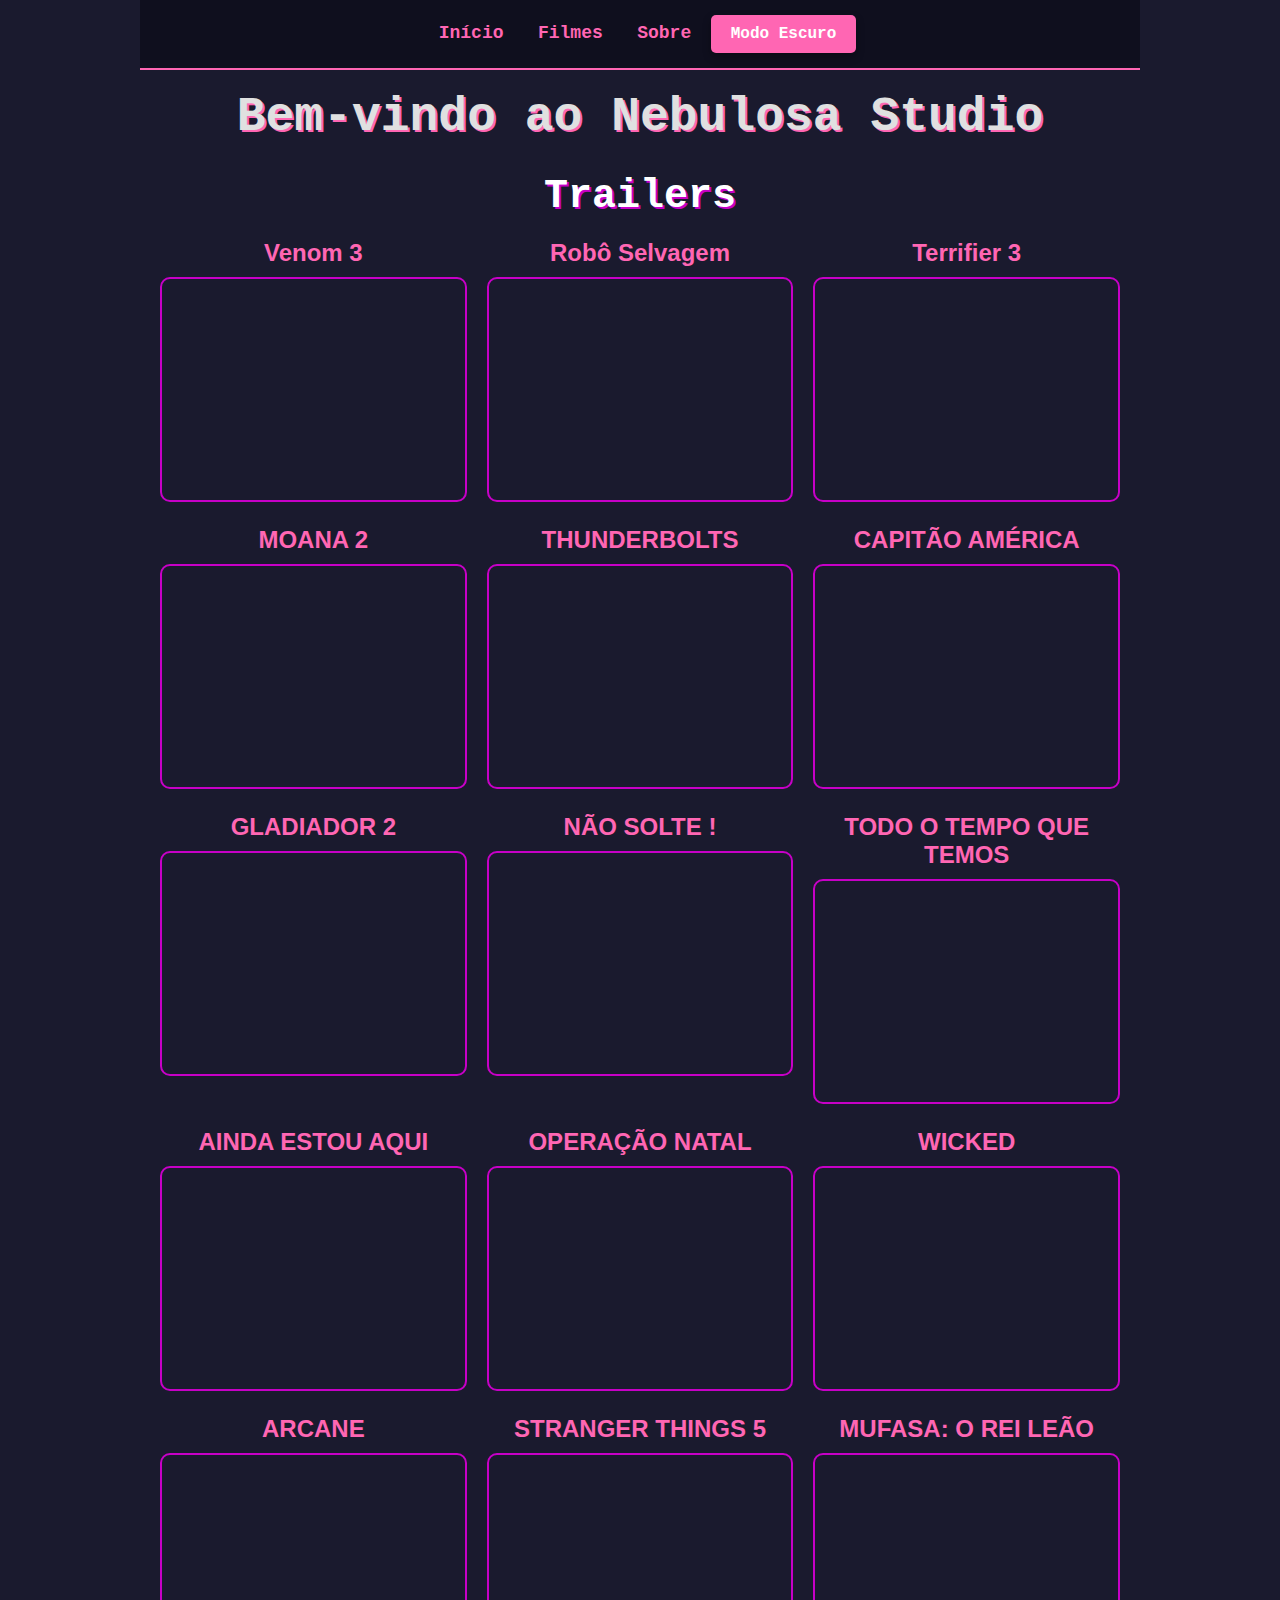
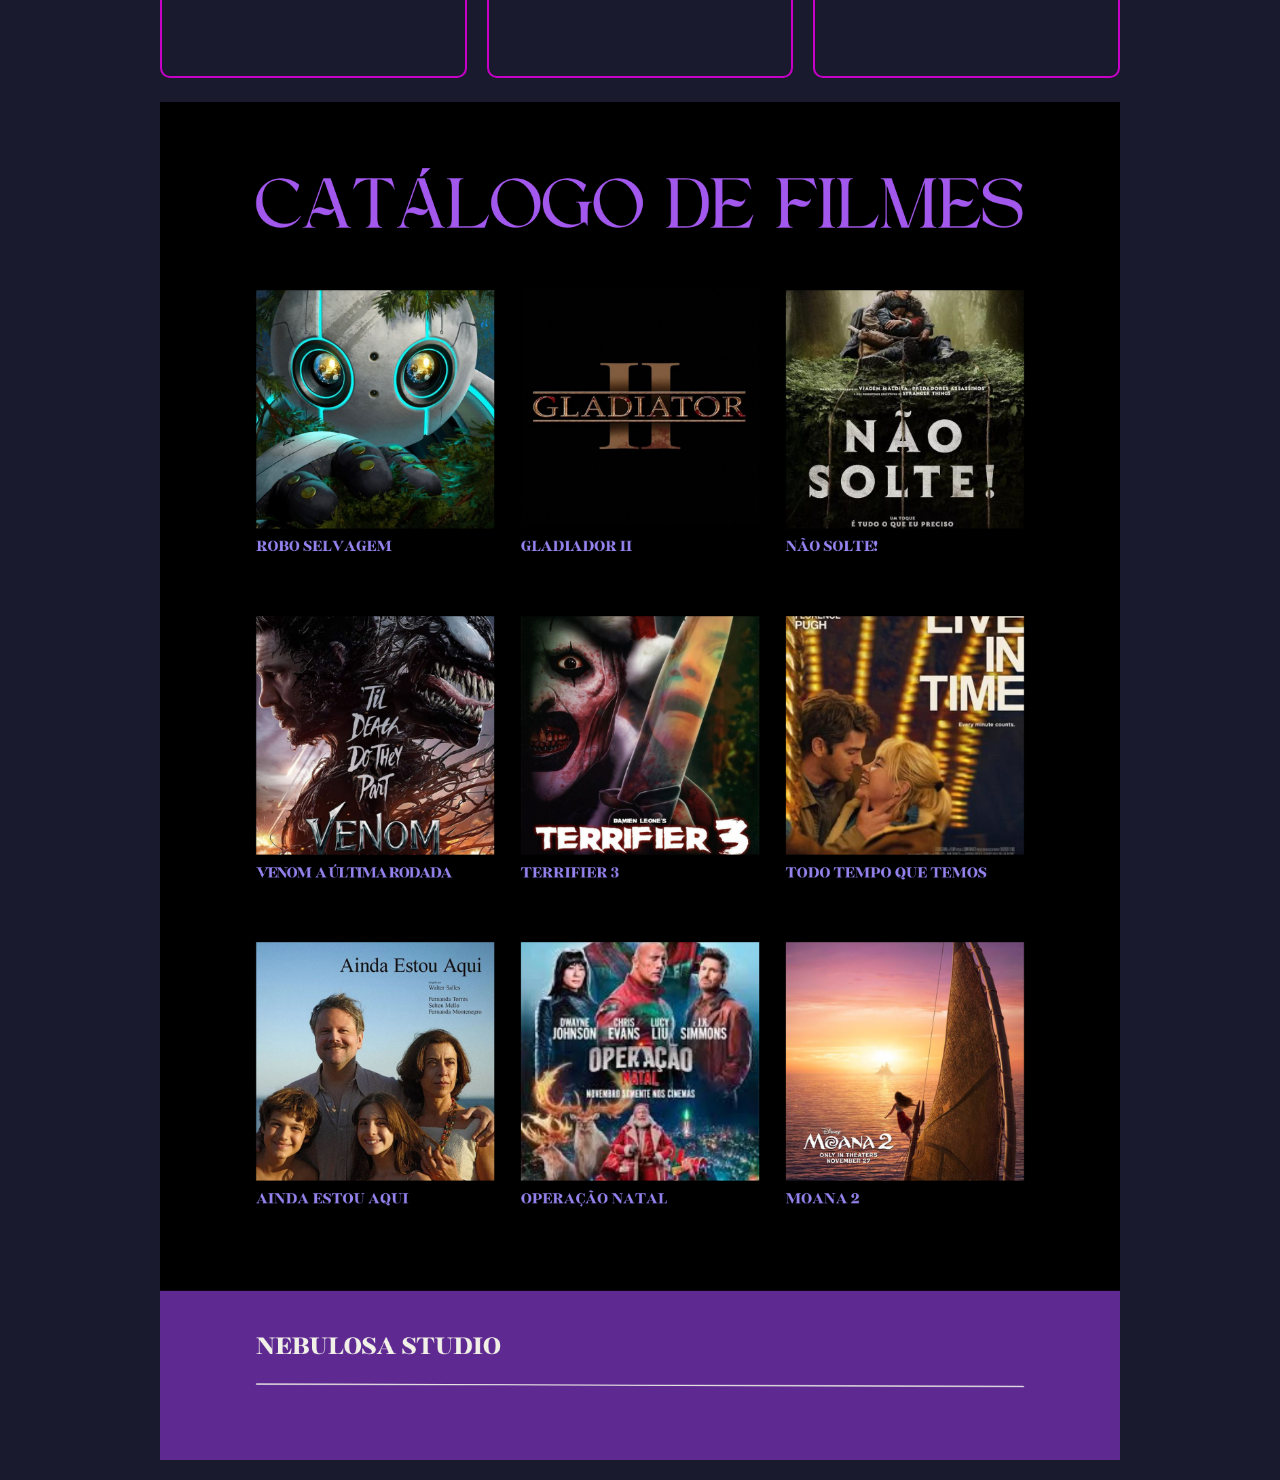
<file: index.html>
<!DOCTYPE html>
<html lang="pt-BR">
<head>
    <meta charset="UTF-8">
    <meta name="viewport" content="width=device-width, initial-scale=1.0">
    <title>Nebulosa Studio</title>
    <link rel="stylesheet" href="./styles.css">
    <link rel="icon" href="Nebu_logo.jpg">
</head>
<body>
    <main>
    <header>
        <nav>
            <a href="./index.html">Início</a>
            <a href="./filmes.html">Filmes</a>
            <a href="./sobre.html">Sobre</a>
            <button onclick="toggleDarkMode()">Modo Escuro</button>
        </nav>
    </header>
    
        <h1>Bem-vindo ao Nebulosa Studio</h1>
        <h2>Trailers</h2>
        
        <!-- Seção de Trailers -->
        <div class="trailers">
            <div class="trailer">
                <h3>Venom 3</h3>
                <iframe width="560" height="315" src="https://www.youtube.com/embed/c-1i96qpF-s" 
                        title="YouTube video player" frameborder="0" 
                        allow="accelerometer; autoplay; clipboard-write; encrypted-media; gyroscope; picture-in-picture" 
                        allowfullscreen></iframe>
            </div>

            <div class="trailer">
                <h3>Robô Selvagem</h3>
                <iframe width="560" height="315" src="https://www.youtube.com/embed/tfXWLr00DBc" 
                        title="YouTube video player" frameborder="0" 
                        allow="accelerometer; autoplay; clipboard-write; encrypted-media; gyroscope; picture-in-picture" 
                        allowfullscreen></iframe>
            </div>

            <div class="trailer">
                <h3>Terrifier 3</h3>
                <iframe width="560" height="315" src="https://www.youtube.com/embed/jdEe8sql-iQ" 
                        title="YouTube video player" frameborder="0" 
                        allow="accelerometer; autoplay; clipboard-write; encrypted-media; gyroscope; picture-in-picture" 
                        allowfullscreen></iframe>
            </div>

            <div class="trailer">
                <h3>MOANA 2</h3>
                <iframe width="560" height="315" src="https://www.youtube.com/embed/DFnAWpQicqo" 
                        title="YouTube video player" frameborder="0" 
                        allow="accelerometer; autoplay; clipboard-write; encrypted-media; gyroscope; picture-in-picture" 
                        allowfullscreen></iframe>
            </div>

            <div class="trailer">
                <h3>THUNDERBOLTS</h3>
                <iframe width="560" height="315" src="https://www.youtube.com/embed/KMccpMvxyjQ?si=QFlOct2Qh61ggw7G" 
                        title="YouTube video player" frameborder="0" 
                        allow="accelerometer; autoplay; clipboard-write; encrypted-media; gyroscope; picture-in-picture" 
                        allowfullscreen></iframe>
            </div>

            <div class="trailer">
                <h3>CAPITÃO AMÉRICA</h3>
                <iframe width="560" height="315" src="https://www.youtube.com/embed/NP2xle2cmf0?si=2cYNWBwfYbTBAuAO" 
                        title="YouTube video player" frameborder="0" 
                        allow="accelerometer; autoplay; clipboard-write; encrypted-media; gyroscope; picture-in-picture" 
                        allowfullscreen></iframe>
            </div>

            <div class="trailer">
                <h3>GLADIADOR 2</h3>
                <iframe width="560" height="315" src="https://www.youtube.com/embed/Gvu6ktSUln0?si=NvdilaJpEWGi3LHK" 
                        title="YouTube video player" frameborder="0" 
                        allow="accelerometer; autoplay; clipboard-write; encrypted-media; gyroscope; picture-in-picture" 
                        allowfullscreen></iframe>
            </div>

            <div class="trailer">
                <h3>NÃO SOLTE !</h3>
                <iframe width="560" height="315" src="https://www.youtube.com/embed/sKohxqIoBnY?si=oCwGQEuvMO9hxQy-" 
                        title="YouTube video player" frameborder="0" 
                        allow="accelerometer; autoplay; clipboard-write; encrypted-media; gyroscope; picture-in-picture" 
                        allowfullscreen></iframe>
            </div>

            <div class="trailer">
                <h3>TODO O TEMPO QUE TEMOS</h3>
                <iframe width="560" height="315" src="https://www.youtube.com/embed/I017QogrFOY?si=TTiW4DBPGRE7t-IU" 
                        title="YouTube video player" frameborder="0" 
                        allow="accelerometer; autoplay; clipboard-write; encrypted-media; gyroscope; picture-in-picture" 
                        allowfullscreen></iframe>
            </div>

            <div class="trailer">
                <h3>AINDA ESTOU AQUI</h3>
                <iframe width="560" height="315" src="https://www.youtube.com/embed/_NzqP0jmk3o?si=pBt9JICk-RfK68fK" 
                        title="YouTube video player" frameborder="0" 
                        allow="accelerometer; autoplay; clipboard-write; encrypted-media; gyroscope; picture-in-picture" 
                        allowfullscreen></iframe>
            </div>

            <div class="trailer">
                <h3>OPERAÇÃO NATAL</h3>
                <iframe width="560" height="315" src="https://www.youtube.com/embed/781Ql0HeQqQ?si=nNf1a973mo1zS9lJ" 
                        title="YouTube video player" frameborder="0" 
                        allow="accelerometer; autoplay; clipboard-write; encrypted-media; gyroscope; picture-in-picture" 
                        allowfullscreen></iframe>
            </div>

            <div class="trailer">
                <h3>WICKED</h3>
                <iframe width="560" height="315" src="https://www.youtube.com/embed/rU-jAqHktSs?si=RdFaSBECfe0Ea78h" 
                        title="YouTube video player" frameborder="0" 
                        allow="accelerometer; autoplay; clipboard-write; encrypted-media; gyroscope; picture-in-picture" 
                        allowfullscreen></iframe>
            </div>

            <div class="trailer">
                <h3>ARCANE</h3>
                <iframe width="560" height="315" src="https://www.youtube.com/embed/Ft_QrPGXWqc?si=1ngdeL-X2FPJgtfb" 
                        title="YouTube video player" frameborder="0" 
                        allow="accelerometer; autoplay; clipboard-write; encrypted-media; gyroscope; picture-in-picture" 
                        allowfullscreen></iframe>
            </div>
            
            <div class="trailer">
                <h3>STRANGER THINGS 5</h3>
                <iframe width="560" height="315" src="https://www.youtube.com/embed/pWHSdQkvwgk?si=jMxibopoU_4nAZfE" 
                        title="YouTube video player" frameborder="0" 
                        allow="accelerometer; autoplay; clipboard-write; encrypted-media; gyroscope; picture-in-picture" 
                        allowfullscreen></iframe>
            </div>

            <div class="trailer">
                <h3>MUFASA: O REI LEÃO</h3>
                <iframe width="560" height="315" src="https://www.youtube.com/embed/3H9IG_4liiI?si=2LHRrzBiHvY1Q_GZ" 
                        title="YouTube video player" frameborder="0" 
                        allow="accelerometer; autoplay; clipboard-write; encrypted-media; gyroscope; picture-in-picture" 
                        allowfullscreen></iframe>
            </div>
            


            <img src="./catalogo.png" alt="CATÁLOGO" id="catalogo-img">
        </div>
    </main>
    <script src="./script.js"></script>
</body>
</html>
</file>
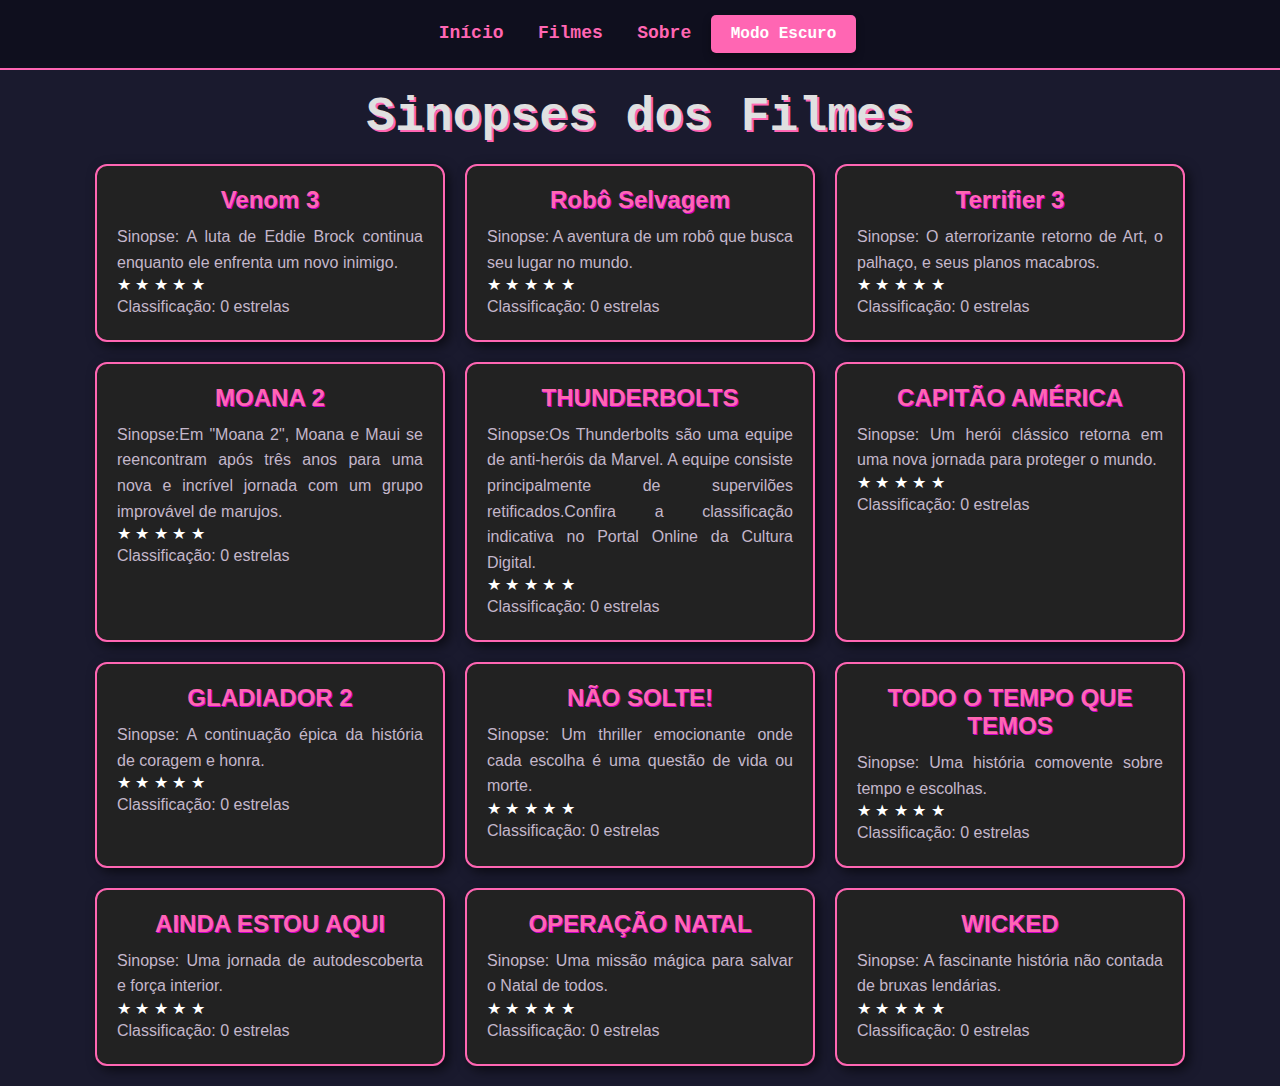
<file: filmes.html>
<!DOCTYPE html>
<html lang="pt-BR">
<head>
    <meta charset="UTF-8">
    <meta name="viewport" content="width=device-width, initial-scale=1.0">
    <link rel="stylesheet" href="./filmes.css">
    <title>Filmes - Nebulosa Studio</title>
    <link rel="icon" href="./Nebu_logo.jpg">
</head>
<body>
    <header>
        <nav>
            <a href="./index.html">Início</a>
            <a href="./filmes.html">Filmes</a>
            <a href="./sobre.html">Sobre</a>
            <button onclick="toggleDarkMode()">Modo Escuro</button>
        </nav>
    </header>
    <main>
        <h1>Sinopses dos Filmes</h1>
        <div class="filmes">
            <div class="filme">
                <h3>Venom 3</h3>
                <p>Sinopse: A luta de Eddie Brock continua enquanto ele enfrenta um novo inimigo.</p>
                <div class="rating" data-movie="venom">
                    <span class="star" data-value="1">★</span>
                    <span class="star" data-value="2">★</span>
                    <span class="star" data-value="3">★</span>
                    <span class="star" data-value="4">★</span>
                    <span class="star" data-value="5">★</span>
                </div>
                <p class="rating-display">Classificação: <span id="venom-rating">0</span> estrelas</p>
            </div>
            <div class="filme">
                <h3>Robô Selvagem</h3>
                <p>Sinopse: A aventura de um robô que busca seu lugar no mundo.</p>
                <div class="rating" data-movie="robo">
                    <span class="star" data-value="1">★</span>
                    <span class="star" data-value="2">★</span>
                    <span class="star" data-value="3">★</span>
                    <span class="star" data-value="4">★</span>
                    <span class="star" data-value="5">★</span>
                </div>
                <p class="rating-display">Classificação: <span id="robo-rating">0</span> estrelas</p>
            </div>
            <div class="filme">
                <h3>Terrifier 3</h3>
                <p>Sinopse: O aterrorizante retorno de Art, o palhaço, e seus planos macabros.</p>
                <div class="rating" data-movie="terrifier">
                    <span class="star" data-value="1">★</span>
                    <span class="star" data-value="2">★</span>
                    <span class="star" data-value="3">★</span>
                    <span class="star" data-value="4">★</span>
                    <span class="star" data-value="5">★</span>
                </div>
                <p class="rating-display">Classificação: <span id="terrifier-rating">0</span> estrelas</p>
            </div>
            <div class="filme">
                <h3>MOANA 2</h3>
                <p>Sinopse:Em "Moana 2", Moana e Maui se reencontram após três anos para uma nova e incrível jornada com um grupo improvável de marujos.</p>
                <div class="rating" data-movie="terrifier">
                    <span class="star" data-value="1">★</span>
                    <span class="star" data-value="2">★</span>
                    <span class="star" data-value="3">★</span>
                    <span class="star" data-value="4">★</span>
                    <span class="star" data-value="5">★</span>
                </div>
                <p class="rating-display">Classificação: <span id="moana-rating">0</span> estrelas</p>
            </div>

            <div class="filme">
                <h3>THUNDERBOLTS</h3>
                <p>Sinopse:Os Thunderbolts são uma equipe de anti-heróis da Marvel. A equipe consiste principalmente de supervilões retificados.Confira a classificação indicativa no Portal Online da Cultura Digital.</p>
                <div class="rating" data-movie="Thunderbolts">
                    <span class="star" data-value="1">★</span>
                    <span class="star" data-value="2">★</span>
                    <span class="star" data-value="3">★</span>
                    <span class="star" data-value="4">★</span>
                    <span class="star" data-value="5">★</span>
                </div>
                <p class="rating-display">Classificação: <span id="thunderbolts-rating">0</span> estrelas</p>
            </div>
            <div class="filme">
                <h3>CAPITÃO AMÉRICA</h3>
                <p>Sinopse: Um herói clássico retorna em uma nova jornada para proteger o mundo.</p>
                <div class="rating" data-movie="capitao-america">
                    <span class="star" data-value="1">★</span>
                    <span class="star" data-value="2">★</span>
                    <span class="star" data-value="3">★</span>
                    <span class="star" data-value="4">★</span>
                    <span class="star" data-value="5">★</span>
                </div>
                <p class="rating-display">Classificação: <span id="capitao-america-rating">0</span> estrelas</p>
            </div>
            
            <div class="filme">
                <h3>GLADIADOR 2</h3>
                <p>Sinopse: A continuação épica da história de coragem e honra.</p>
                <div class="rating" data-movie="gladiador">
                    <span class="star" data-value="1">★</span>
                    <span class="star" data-value="2">★</span>
                    <span class="star" data-value="3">★</span>
                    <span class="star" data-value="4">★</span>
                    <span class="star" data-value="5">★</span>
                </div>
                <p class="rating-display">Classificação: <span id="gladiador-rating">0</span> estrelas</p>
            </div>
            
            <div class="filme">
                <h3>NÃO SOLTE!</h3>
                <p>Sinopse: Um thriller emocionante onde cada escolha é uma questão de vida ou morte.</p>
                <div class="rating" data-movie="nao-solte">
                    <span class="star" data-value="1">★</span>
                    <span class="star" data-value="2">★</span>
                    <span class="star" data-value="3">★</span>
                    <span class="star" data-value="4">★</span>
                    <span class="star" data-value="5">★</span>
                </div>
                <p class="rating-display">Classificação: <span id="nao-solte-rating">0</span> estrelas</p>
            </div>
            
            <div class="filme">
                <h3>TODO O TEMPO QUE TEMOS</h3>
                <p>Sinopse: Uma história comovente sobre tempo e escolhas.</p>
                <div class="rating" data-movie="todo-tempo">
                    <span class="star" data-value="1">★</span>
                    <span class="star" data-value="2">★</span>
                    <span class="star" data-value="3">★</span>
                    <span class="star" data-value="4">★</span>
                    <span class="star" data-value="5">★</span>
                </div>
                <p class="rating-display">Classificação: <span id="todo-tempo-rating">0</span> estrelas</p>
            </div>
            
            <div class="filme">
                <h3>AINDA ESTOU AQUI</h3>
                <p>Sinopse: Uma jornada de autodescoberta e força interior.</p>
                <div class="rating" data-movie="ainda-estou-aqui">
                    <span class="star" data-value="1">★</span>
                    <span class="star" data-value="2">★</span>
                    <span class="star" data-value="3">★</span>
                    <span class="star" data-value="4">★</span>
                    <span class="star" data-value="5">★</span>
                </div>
                <p class="rating-display">Classificação: <span id="ainda-estou-aqui-rating">0</span> estrelas</p>
            </div>
            
            <div class="filme">
                <h3>OPERAÇÃO NATAL</h3>
                <p>Sinopse: Uma missão mágica para salvar o Natal de todos.</p>
                <div class="rating" data-movie="operacao-natal">
                    <span class="star" data-value="1">★</span>
                    <span class="star" data-value="2">★</span>
                    <span class="star" data-value="3">★</span>
                    <span class="star" data-value="4">★</span>
                    <span class="star" data-value="5">★</span>
                </div>
                <p class="rating-display">Classificação: <span id="operacao-natal-rating">0</span> estrelas</p>
            </div>
            
            <div class="filme">
                <h3>WICKED</h3>
                <p>Sinopse: A fascinante história não contada de bruxas lendárias.</p>
                <div class="rating" data-movie="wicked">
                    <span class="star" data-value="1">★</span>
                    <span class="star" data-value="2">★</span>
                    <span class="star" data-value="3">★</span>
                    <span class="star" data-value="4">★</span>
                    <span class="star" data-value="5">★</span>
                </div>
                <p class="rating-display">Classificação: <span id="wicked-rating">0</span> estrelas</p>
            </div>
            


        </div>
    </main>
    <script>
        function toggleDarkMode() {
            document.body.classList.toggle('dark-mode');
        }

        // Função para gerenciar a classificação por estrelas
        const stars = document.querySelectorAll('.star');
        stars.forEach(star => {
            star.addEventListener('click', function() {
                const rating = this.getAttribute('data-value');
                const movie = this.parentElement.getAttribute('data-movie');
                const ratingDisplay = document.getElementById(`${movie}-rating`);

                // Atualiza a exibição da classificação
                ratingDisplay.textContent = rating;

                // Altera a cor das estrelas
                this.parentElement.querySelectorAll('.star').forEach(s => {
                    s.style.color = s.getAttribute('data-value') <= rating ? '#ff66b3' : '#ffffff';
                });
            });
        });
    </script>
</body>
</html>
</file>
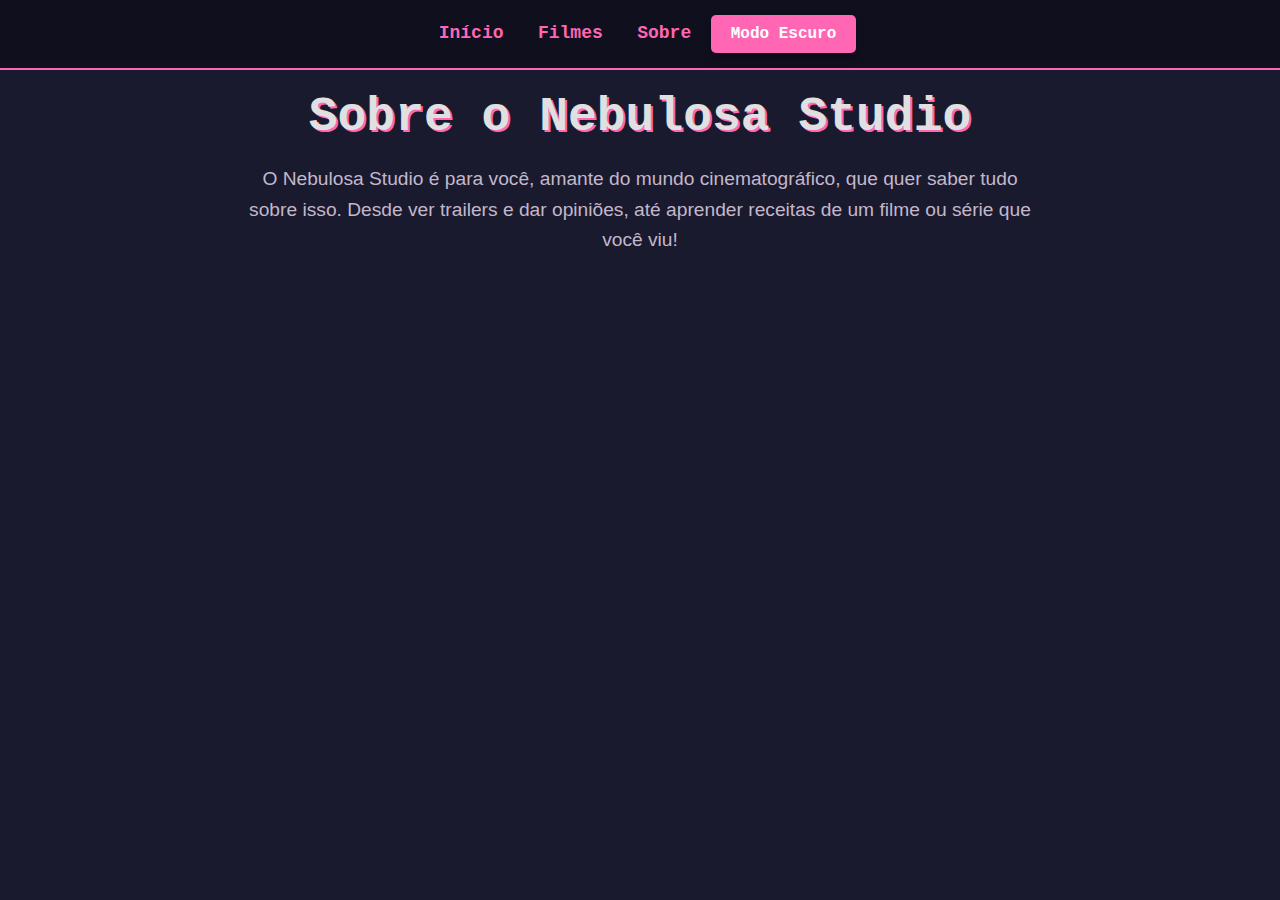
<file: sobre.html>
<!DOCTYPE html>
<html lang="pt-BR">
<head>
    <meta charset="UTF-8">
    <meta name="viewport" content="width=device-width, initial-scale=1.0">
    <link rel="stylesheet" href="./sobre.css">
    <link rel="icon" href="./Nebu_logo.jpg">
    <title>Sobre - Nebulosa Studio</title>
</head>
<body>
    <header>
        <nav>
            <a href="./index.html">Início</a>
            <a href="./filmes.html">Filmes</a>
            <a href="./sobre.html">Sobre</a>
            <button onclick="toggleDarkMode()">Modo Escuro</button>
        </nav>
    </header>
    <main>
        <h1>Sobre o Nebulosa Studio</h1>
        <p>
            O Nebulosa Studio é para você, amante do mundo cinematográfico, que quer saber tudo sobre isso. 
            Desde ver trailers e dar opiniões, até aprender receitas de um filme ou série que você viu!
        </p>
        <div class="gif-container">
            <iframe src="https://giphy.com/embed/i7Mtc0aWPTZyo" width="480" height="288" frameBorder="0" class="giphy-embed" allowFullScreen></iframe>
           <a href="https://giphy.com/gifs/thumbs-up-i7Mtc0aWPTZyo"></a>
        </div>
    </main>
    <script>
        function toggleDarkMode() {
            document.body.classList.toggle('dark-mode');
        }
    </script>
</body>
</html>
</file>
<file: styles.css>
* {
    margin: 0;
    padding: 0;
    box-sizing: border-box;
}
/* Estilo base */
body {
    font-family: 'Arial', sans-serif;
    color: #ffffff; /* branco para contraste */
    background-color: #1a1a2e; /* fundo preto com tom de roxo escuro */
    transition: background-color 0.3s;
    display: flex;
    align-items: center;
    justify-content: center;
}

/* Navegação e Botão */
header {
    width: 100%;
    max-width: 1000px;
    background-color: #0f0f1e;
    padding: 15px;
    text-align: center;
    border-bottom: 2px solid #ff66b3;
}

header nav a {
    color: #ff66b3; /* rosa vibrante */
    margin: 0 15px;
    font-size: 18px;
    text-decoration: none;
    transition: color 0.3s;
}

header nav a:hover {
    color: #c700c7; /* roxo mais vibrante */
}

header nav button {
    background-color: #ff66b3;
    border: none;
    color: #ffffff;
    padding: 10px 20px;
    font-size: 16px;
    cursor: pointer;
    border-radius: 5px;
    transition: background-color 0.3s, transform 0.3s;
}

header nav button:hover {
    background-color: #c700c7;
    transform: scale(1.1);
}
main{
    width: 100%;
    max-width: 1000px;
    height: auto;
}
/* Títulos e Textos */
main h1 {
    font-family: 'Courier New', Courier, monospace;
    font-size: 3rem;
    color: #e0e0e0;
    text-shadow: 2px 2px #ff66b3;
    margin-top: 20px;
    text-align: center;
}
/* Estilo para o título Trailers */
main h2 {
    font-family: 'Courier New', Courier, monospace;
    font-size: 2.5rem;
    color: #ffffff; /* Rosa vibrante */
    text-align: center;
    margin-top: 30px;
    text-shadow: 2px 2px #c700c7; /* Sombra roxa */
}

main p {
    color: #c4b7cb; /* tom suave de roxo */
    font-size: 1.2rem;
    max-width: 800px;
    margin: 20px auto;
    text-align: center;
    line-height: 1.6;
}

#catalogo-img{
    width: 100%;
    height: auto;
}

/* Modo Escuro */
body.dark-mode {
    background-color: #121212; /* Preto mais escuro */
    color: #d8d8d8;
}

body.dark-mode header nav a {
    color: #ff66b3;
}

body.dark-mode main h1 {
    color: #f0f0f0;
}

body.dark-mode main p {
    color: #e6c1e6;
}

/* Efeitos Adicionais */
a, button {
    font-family: 'Courier New', Courier, monospace;
    font-weight: bold;
}

button {
    font-size: 1rem;
    box-shadow: 0px 4px 8px rgba(0, 0, 0, 0.3);
}

button:focus {
    outline: none;
    box-shadow: 0px 0px 10px #ff66b3;
}
/* Seção de trailers em linha */
.trailers {
    display: flex;
    flex-wrap: wrap;
    justify-content: center;
    gap: 20px;
    padding: 20px;
}

.trailer {
    flex: 1 1 300px;
    max-width: 400px;
    text-align: center;
}

.trailer h3 {
    color: #ff66b3; /* Rosa vibrante */
    font-size: 1.5rem;
    margin-bottom: 10px;
}

.trailer iframe {
    border: 2px solid #c700c7; /* Borda roxa */
    border-radius: 10px;
    width: 100%;
    height: 225px; /* Reduzido para ajuste horizontal */
}
.rating {
    display: flex;
    justify-content: center;
    gap: 5px;
    margin: 10px 0;
}

.star {
    font-size: 2rem;
    color: #ffffff; /* Cor padrão das estrelas */
    cursor: pointer;
    transition: color 0.3s;
}
</file>
<file: filmes.css>
* {
    margin: 0;
    padding: 0;
    box-sizing: border-box;
}

/* Estilo base */
body {
    font-family: 'Arial', sans-serif;
    color: #ffffff; /* branco para contraste */
    background-color: #1a1a2e; /* fundo preto com tom de roxo escuro */
    transition: background-color 0.3s;
}

/* Navegação e Botão */
header {
    background-color: #0f0f1e;
    padding: 15px;
    text-align: center;
    border-bottom: 2px solid #ff66b3;
}

header nav a {
    color: #ff66b3; /* rosa vibrante */
    margin: 0 15px;
    font-size: 18px;
    text-decoration: none;
    transition: color 0.3s;
}

header nav a:hover {
    color: #c700c7; /* roxo mais vibrante */
}

header nav button {
    background-color: #ff66b3;
    border: none;
    color: #ffffff;
    padding: 10px 20px;
    font-size: 16px;
    cursor: pointer;
    border-radius: 5px;
    transition: background-color 0.3s, transform 0.3s;
}

header nav button:hover {
    background-color: #c700c7;
    transform: scale(1.1);
}

/* Títulos e Textos */
main h1 {
    font-family: 'Courier New', Courier, monospace;
    font-size: 3rem;
    color: #e0e0e0;
    text-shadow: 2px 2px #ff66b3;
    margin-top: 20px;
    text-align: center;
}

/* Estilo para o título Sinopses */
main h2 {
    font-family: 'Courier New', Courier, monospace;
    font-size: 2.5rem;
    color: #ffffff; /* Branco vibrante */
    text-align: center;
    margin-top: 30px;
    text-shadow: 2px 2px #c700c7; /* Sombra roxa */
}

/* Estilo para a seção de sinopses */
.filmes {
    display: flex;
    flex-direction: row; /* Organiza as sinopses em linha */
    flex-wrap: wrap; /* Permite quebra de linha se necessário */
    justify-content: center; /* Centraliza as sinopses */
    gap: 20px;
    padding: 20px;
    max-width: 1200px; /* Largura máxima da seção */
    margin: 0 auto; /* Centraliza a seção na página */
}

.filme {
    flex: 1 1 300px; /* Define uma largura flexível para responsividade */
    max-width: 350px;
    background-color: #222; /* Fundo escuro, similar à página inicial */
    padding: 20px;
    border: 2px solid #ff66b3; /* Bordas rosa para destaque */
    border-radius: 12px;
    box-shadow: 4px 4px 12px rgba(0, 0, 0, 0.6); /* Sombra suave */
    transition: transform 0.2s ease; /* Efeito de hover */
}

.filme:hover {
    transform: scale(1.05); /* Leve aumento ao passar o mouse */
}

.filme h3 {
    color: #ff66b3; /* Rosa vibrante */
    font-size: 1.5rem;
    margin-bottom: 10px;
    text-align: center;
    text-shadow: 1px 1px #c700c7;
}

.filme p {
    color: #c4b7cb; /* tom suave de roxo */
    font-size: 1rem;
    line-height: 1.6; /* Aumenta a legibilidade */
    text-align: justify;
}

/* Modo Escuro */
body.dark-mode {
    background-color: #121212; /* Preto mais escuro */
    color: #d8d8d8;
}

body.dark-mode header nav a {
    color: #ff66b3;
}

body.dark-mode main h1 {
    color: #f0f0f0;
}

body.dark-mode main h2 {
    color: #ffffff; /* Branco vibrante no modo escuro */
}

body.dark-mode main p {
    color: #e6c1e6;
}

/* Efeitos Adicionais */
a, button {
    font-family: 'Courier New', Courier, monospace;
    font-weight: bold;
}

button {
    font-size: 1rem;
    box-shadow: 0px 4px 8px rgba(0, 0, 0, 0.3);
}

button:focus {
    outline: none;
    box-shadow: 0px 0px 10px #ff66b3;
}
</file>
<file: sobre.css>
* {
    margin: 0;
    padding: 0;
    box-sizing: border-box;
}

/* Estilo base */
body {
    font-family: 'Arial', sans-serif;
    color: #ffffff; /* branco para contraste */
    background-color: #1a1a2e; /* fundo preto com tom de roxo escuro */
    transition: background-color 0.3s;
}

/* Navegação e Botão */
header {
    background-color: #0f0f1e;
    padding: 15px;
    text-align: center;
    border-bottom: 2px solid #ff66b3;
}

header nav a {
    color: #ff66b3; /* rosa vibrante */
    margin: 0 15px;
    font-size: 18px;
    text-decoration: none;
    transition: color 0.3s;
}

header nav a:hover {
    color: #c700c7; /* roxo mais vibrante */
}

header nav button {
    background-color: #ff66b3;
    border: none;
    color: #ffffff;
    padding: 10px 20px;
    font-size: 16px;
    cursor: pointer;
    border-radius: 5px;
    transition: background-color 0.3s, transform 0.3s;
}

header nav button:hover {
    background-color: #c700c7;
    transform: scale(1.1);
}

/* Títulos e Textos */
main h1 {
    font-family: 'Courier New', Courier, monospace;
    font-size: 3rem;
    color: #e0e0e0;
    text-shadow: 2px 2px #ff66b3;
    margin-top: 20px;
    text-align: center;
}

main p {
    color: #c4b7cb; /* tom suave de roxo */
    font-size: 1.2rem;
    max-width: 800px;
    margin: 20px auto;
    text-align: center;
    line-height: 1.6;
}

/* Estilo da seção de GIFs */
.gif-container {
    display: flex;
    align-items: center;
    justify-content: center;
    gap: 20px;
    margin-top: 20px;
}

/* Estilo do texto dentro da seção de GIFs */
.gif-container p {
    color: #c4b7cb; /* tom suave de roxo */
    font-size: 1rem;
    text-align: justify;
    max-width: 480px;
}

/* Modo Escuro */
body.dark-mode {
    background-color: #121212; /* Preto mais escuro */
    color: #d8d8d8;
}

body.dark-mode header nav a {
    color: #ff66b3;
}

body.dark-mode main h1 {
    color: #f0f0f0;
}

body.dark-mode main p {
    color: #e6c1e6;
}

/* Efeitos Adicionais */
a, button {
    font-family: 'Courier New', Courier, monospace;
    font-weight: bold;
}

button {
    font-size: 1rem;
    box-shadow: 0px 4px 8px rgba(0, 0, 0, 0.3);
}

button:focus {
    outline: none;
    box-shadow: 0px 0px 10px #ff66b3;
}
</file>
